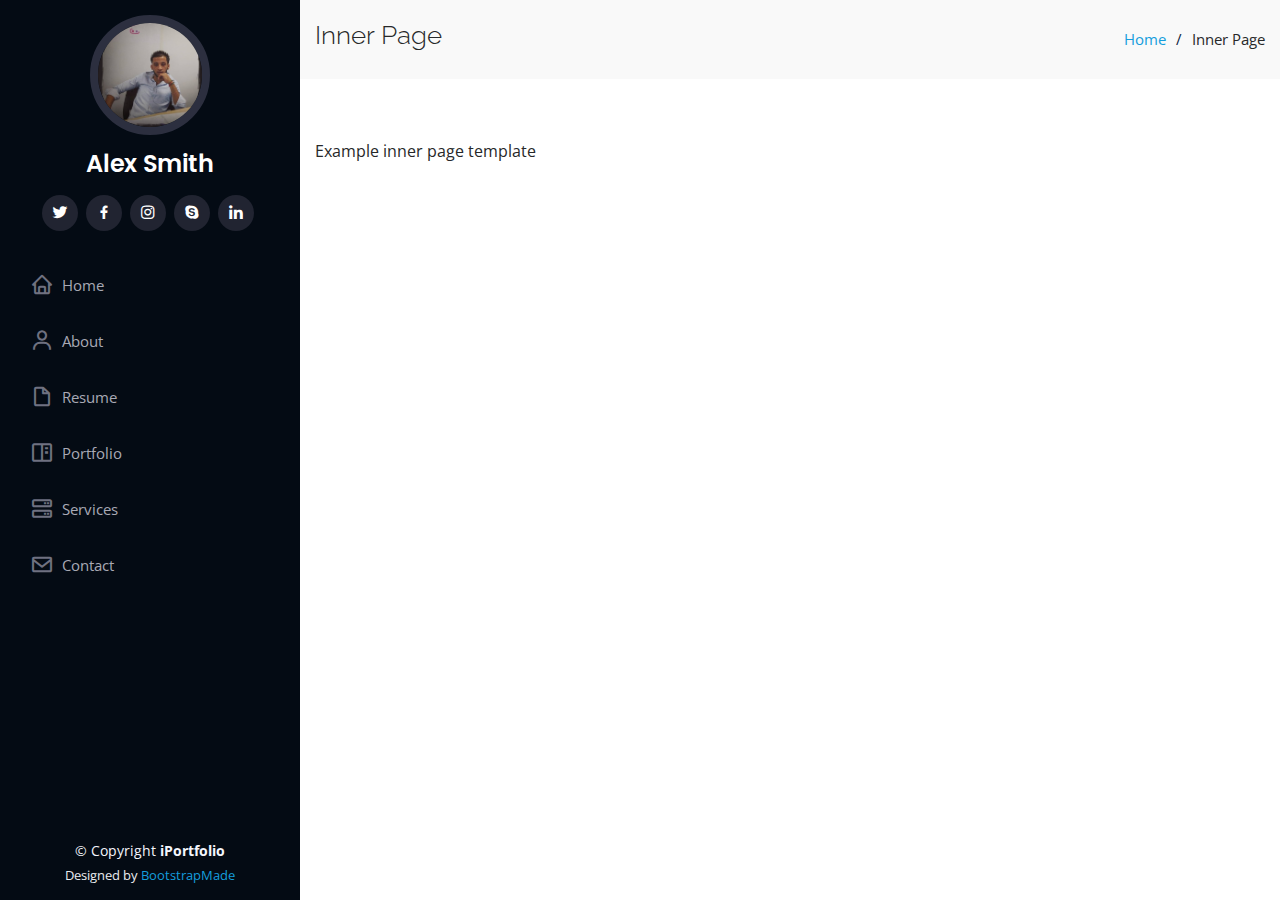
<file: inner-page.html>
<!DOCTYPE html>
<html lang="en">

<head>
  <meta charset="utf-8">
  <meta content="width=device-width, initial-scale=1.0" name="viewport">

  <title>Inner Page - iPortfolio Bootstrap Template</title>
  <meta content="" name="description">
  <meta content="" name="keywords">

  <!-- Favicons -->
  <link href="assets/img/favicon.png" rel="icon">
  <link href="assets/img/apple-touch-icon.png" rel="apple-touch-icon">

  <!-- Google Fonts -->
  <link href="https://fonts.googleapis.com/css?family=Open+Sans:300,300i,400,400i,600,600i,700,700i|Raleway:300,300i,400,400i,500,500i,600,600i,700,700i|Poppins:300,300i,400,400i,500,500i,600,600i,700,700i" rel="stylesheet">

  <!-- Vendor CSS Files -->
  <link href="assets/vendor/bootstrap/css/bootstrap.min.css" rel="stylesheet">
  <link href="assets/vendor/icofont/icofont.min.css" rel="stylesheet">
  <link href="assets/vendor/boxicons/css/boxicons.min.css" rel="stylesheet">
  <link href="assets/vendor/venobox/venobox.css" rel="stylesheet">
  <link href="assets/vendor/owl.carousel/assets/owl.carousel.min.css" rel="stylesheet">
  <link href="assets/vendor/aos/aos.css" rel="stylesheet">

  <!-- Template Main CSS File -->
  <link href="assets/css/style.css" rel="stylesheet">

  <!-- =======================================================
  * Template Name: iPortfolio - v1.5.1
  * Template URL: https://bootstrapmade.com/iportfolio-bootstrap-portfolio-websites-template/
  * Author: BootstrapMade.com
  * License: https://bootstrapmade.com/license/
  ======================================================== -->
</head>

<body>

  <!-- ======= Mobile nav toggle button ======= -->
  <button type="button" class="mobile-nav-toggle d-xl-none"><i class="icofont-navigation-menu"></i></button>

  <!-- ======= Header ======= -->
  <header id="header">
    <div class="d-flex flex-column">

      <div class="profile">
        <img src="assets/img/profile-img.jpg" alt="" class="img-fluid rounded-circle">
        <h1 class="text-light"><a href="index.html">Alex Smith</a></h1>
        <div class="social-links mt-3 text-center">
          <a href="#" class="twitter"><i class="bx bxl-twitter"></i></a>
          <a href="#" class="facebook"><i class="bx bxl-facebook"></i></a>
          <a href="#" class="instagram"><i class="bx bxl-instagram"></i></a>
          <a href="#" class="google-plus"><i class="bx bxl-skype"></i></a>
          <a href="#" class="linkedin"><i class="bx bxl-linkedin"></i></a>
        </div>
      </div>

      <nav class="nav-menu">
        <ul>
          <li><a href="index.html"><i class="bx bx-home"></i> <span>Home</span></a></li>
          <li><a href="#about"><i class="bx bx-user"></i> <span>About</span></a></li>
          <li><a href="#resume"><i class="bx bx-file-blank"></i> <span>Resume</span></a></li>
          <li><a href="#portfolio"><i class="bx bx-book-content"></i> Portfolio</a></li>
          <li><a href="#services"><i class="bx bx-server"></i> Services</a></li>
          <li><a href="#contact"><i class="bx bx-envelope"></i> Contact</a></li>

        </ul>
      </nav><!-- .nav-menu -->
      <button type="button" class="mobile-nav-toggle d-xl-none"><i class="icofont-navigation-menu"></i></button>

    </div>
  </header><!-- End Header -->

  <main id="main">

    <!-- ======= Breadcrumbs ======= -->
    <section class="breadcrumbs">
      <div class="container">

        <div class="d-flex justify-content-between align-items-center">
          <h2>Inner Page</h2>
          <ol>
            <li><a href="index.html">Home</a></li>
            <li>Inner Page</li>
          </ol>
        </div>

      </div>
    </section><!-- End Breadcrumbs -->

    <section class="inner-page">
      <div class="container">
        <p>
          Example inner page template
        </p>
      </div>
    </section>

  </main><!-- End #main -->

  <!-- ======= Footer ======= -->
  <footer id="footer">
    <div class="container">
      <div class="copyright">
        &copy; Copyright <strong><span>iPortfolio</span></strong>
      </div>
      <div class="credits">
        <!-- All the links in the footer should remain intact. -->
        <!-- You can delete the links only if you purchased the pro version. -->
        <!-- Licensing information: https://bootstrapmade.com/license/ -->
        <!-- Purchase the pro version with working PHP/AJAX contact form: https://bootstrapmade.com/iportfolio-bootstrap-portfolio-websites-template/ -->
        Designed by <a href="https://bootstrapmade.com/">BootstrapMade</a>
      </div>
    </div>
  </footer><!-- End  Footer -->

  <a href="#" class="back-to-top"><i class="icofont-simple-up"></i></a>

  <!-- Vendor JS Files -->
  <script src="assets/vendor/jquery/jquery.min.js"></script>
  <script src="assets/vendor/bootstrap/js/bootstrap.bundle.min.js"></script>
  <script src="assets/vendor/jquery.easing/jquery.easing.min.js"></script>
  <script src="assets/vendor/php-email-form/validate.js"></script>
  <script src="assets/vendor/waypoints/jquery.waypoints.min.js"></script>
  <script src="assets/vendor/counterup/counterup.min.js"></script>
  <script src="assets/vendor/isotope-layout/isotope.pkgd.min.js"></script>
  <script src="assets/vendor/venobox/venobox.min.js"></script>
  <script src="assets/vendor/owl.carousel/owl.carousel.min.js"></script>
  <script src="assets/vendor/typed.js/typed.min.js"></script>
  <script src="assets/vendor/aos/aos.js"></script>

  <!-- Template Main JS File -->
  <script src="assets/js/main.js"></script>

</body>

</html>
</file>
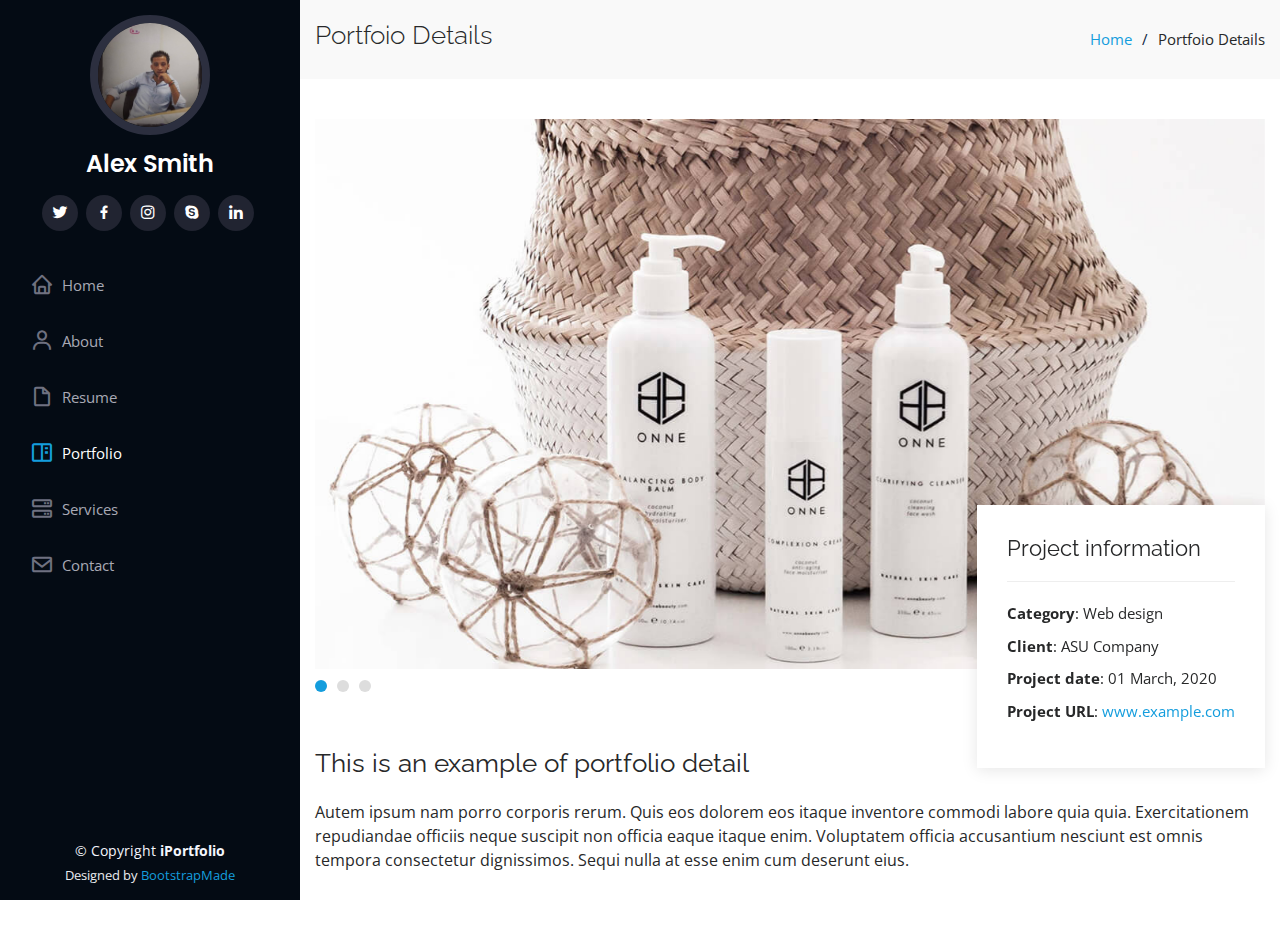
<file: portfolio-details.html>
<!DOCTYPE html>
<html lang="en">

<head>
  <meta charset="utf-8">
  <meta content="width=device-width, initial-scale=1.0" name="viewport">

  <title>Portfolio Details - iPortfolio Bootstrap Template</title>
  <meta content="" name="description">
  <meta content="" name="keywords">

  <!-- Favicons -->
  <link href="assets/img/favicon.png" rel="icon">
  <link href="assets/img/apple-touch-icon.png" rel="apple-touch-icon">

  <!-- Google Fonts -->
  <link href="https://fonts.googleapis.com/css?family=Open+Sans:300,300i,400,400i,600,600i,700,700i|Raleway:300,300i,400,400i,500,500i,600,600i,700,700i|Poppins:300,300i,400,400i,500,500i,600,600i,700,700i" rel="stylesheet">

  <!-- Vendor CSS Files -->
  <link href="assets/vendor/bootstrap/css/bootstrap.min.css" rel="stylesheet">
  <link href="assets/vendor/icofont/icofont.min.css" rel="stylesheet">
  <link href="assets/vendor/boxicons/css/boxicons.min.css" rel="stylesheet">
  <link href="assets/vendor/venobox/venobox.css" rel="stylesheet">
  <link href="assets/vendor/owl.carousel/assets/owl.carousel.min.css" rel="stylesheet">
  <link href="assets/vendor/aos/aos.css" rel="stylesheet">

  <!-- Template Main CSS File -->
  <link href="assets/css/style.css" rel="stylesheet">

  <!-- =======================================================
  * Template Name: iPortfolio - v1.5.1
  * Template URL: https://bootstrapmade.com/iportfolio-bootstrap-portfolio-websites-template/
  * Author: BootstrapMade.com
  * License: https://bootstrapmade.com/license/
  ======================================================== -->
</head>

<body>

  <!-- ======= Mobile nav toggle button ======= -->
  <button type="button" class="mobile-nav-toggle d-xl-none"><i class="icofont-navigation-menu"></i></button>

  <!-- ======= Header ======= -->
  <header id="header">
    <div class="d-flex flex-column">

      <div class="profile">
        <img src="assets/img/profile-img.jpg" alt="" class="img-fluid rounded-circle">
        <h1 class="text-light"><a href="index.html">Alex Smith</a></h1>
        <div class="social-links mt-3 text-center">
          <a href="#" class="twitter"><i class="bx bxl-twitter"></i></a>
          <a href="#" class="facebook"><i class="bx bxl-facebook"></i></a>
          <a href="#" class="instagram"><i class="bx bxl-instagram"></i></a>
          <a href="#" class="google-plus"><i class="bx bxl-skype"></i></a>
          <a href="#" class="linkedin"><i class="bx bxl-linkedin"></i></a>
        </div>
      </div>

      <nav class="nav-menu">
        <ul>
          <li><a href="index.html"><i class="bx bx-home"></i> <span>Home</span></a></li>
          <li><a href="#about"><i class="bx bx-user"></i> <span>About</span></a></li>
          <li><a href="#resume"><i class="bx bx-file-blank"></i> <span>Resume</span></a></li>
          <li class="active"><a href="#portfolio"><i class="bx bx-book-content"></i> Portfolio</a></li>
          <li><a href="#services"><i class="bx bx-server"></i> Services</a></li>
          <li><a href="#contact"><i class="bx bx-envelope"></i> Contact</a></li>

        </ul>
      </nav><!-- .nav-menu -->
      <button type="button" class="mobile-nav-toggle d-xl-none"><i class="icofont-navigation-menu"></i></button>

    </div>
  </header><!-- End Header -->

  <main id="main">

    <!-- ======= Breadcrumbs ======= -->
    <section id="breadcrumbs" class="breadcrumbs">
      <div class="container">

        <div class="d-flex justify-content-between align-items-center">
          <h2>Portfoio Details</h2>
          <ol>
            <li><a href="index.html">Home</a></li>
            <li>Portfoio Details</li>
          </ol>
        </div>

      </div>
    </section><!-- End Breadcrumbs -->

    <!-- ======= Portfolio Details Section ======= -->
    <section id="portfolio-details" class="portfolio-details">
      <div class="container">

        <div class="portfolio-details-container">

          <div class="owl-carousel portfolio-details-carousel">
            <img src="assets/img/portfolio-details-1.jpg" class="img-fluid" alt="">
            <img src="assets/img/portfolio-details-2.jpg" class="img-fluid" alt="">
            <img src="assets/img/portfolio-details-3.jpg" class="img-fluid" alt="">
          </div>

          <div class="portfolio-info">
            <h3>Project information</h3>
            <ul>
              <li><strong>Category</strong>: Web design</li>
              <li><strong>Client</strong>: ASU Company</li>
              <li><strong>Project date</strong>: 01 March, 2020</li>
              <li><strong>Project URL</strong>: <a href="#">www.example.com</a></li>
            </ul>
          </div>

        </div>

        <div class="portfolio-description">
          <h2>This is an example of portfolio detail</h2>
          <p>
            Autem ipsum nam porro corporis rerum. Quis eos dolorem eos itaque inventore commodi labore quia quia. Exercitationem repudiandae officiis neque suscipit non officia eaque itaque enim. Voluptatem officia accusantium nesciunt est omnis tempora consectetur dignissimos. Sequi nulla at esse enim cum deserunt eius.
          </p>
        </div>

      </div>
    </section><!-- End Portfolio Details Section -->

  </main><!-- End #main -->

  <!-- ======= Footer ======= -->
  <footer id="footer">
    <div class="container">
      <div class="copyright">
        &copy; Copyright <strong><span>iPortfolio</span></strong>
      </div>
      <div class="credits">
        <!-- All the links in the footer should remain intact. -->
        <!-- You can delete the links only if you purchased the pro version. -->
        <!-- Licensing information: https://bootstrapmade.com/license/ -->
        <!-- Purchase the pro version with working PHP/AJAX contact form: https://bootstrapmade.com/iportfolio-bootstrap-portfolio-websites-template/ -->
        Designed by <a href="https://bootstrapmade.com/">BootstrapMade</a>
      </div>
    </div>
  </footer><!-- End  Footer -->

  <a href="#" class="back-to-top"><i class="icofont-simple-up"></i></a>

  <!-- Vendor JS Files -->
  <script src="assets/vendor/jquery/jquery.min.js"></script>
  <script src="assets/vendor/bootstrap/js/bootstrap.bundle.min.js"></script>
  <script src="assets/vendor/jquery.easing/jquery.easing.min.js"></script>
  <script src="assets/vendor/php-email-form/validate.js"></script>
  <script src="assets/vendor/waypoints/jquery.waypoints.min.js"></script>
  <script src="assets/vendor/counterup/counterup.min.js"></script>
  <script src="assets/vendor/isotope-layout/isotope.pkgd.min.js"></script>
  <script src="assets/vendor/venobox/venobox.min.js"></script>
  <script src="assets/vendor/owl.carousel/owl.carousel.min.js"></script>
  <script src="assets/vendor/typed.js/typed.min.js"></script>
  <script src="assets/vendor/aos/aos.js"></script>

  <!-- Template Main JS File -->
  <script src="assets/js/main.js"></script>

</body>

</html>
</file>
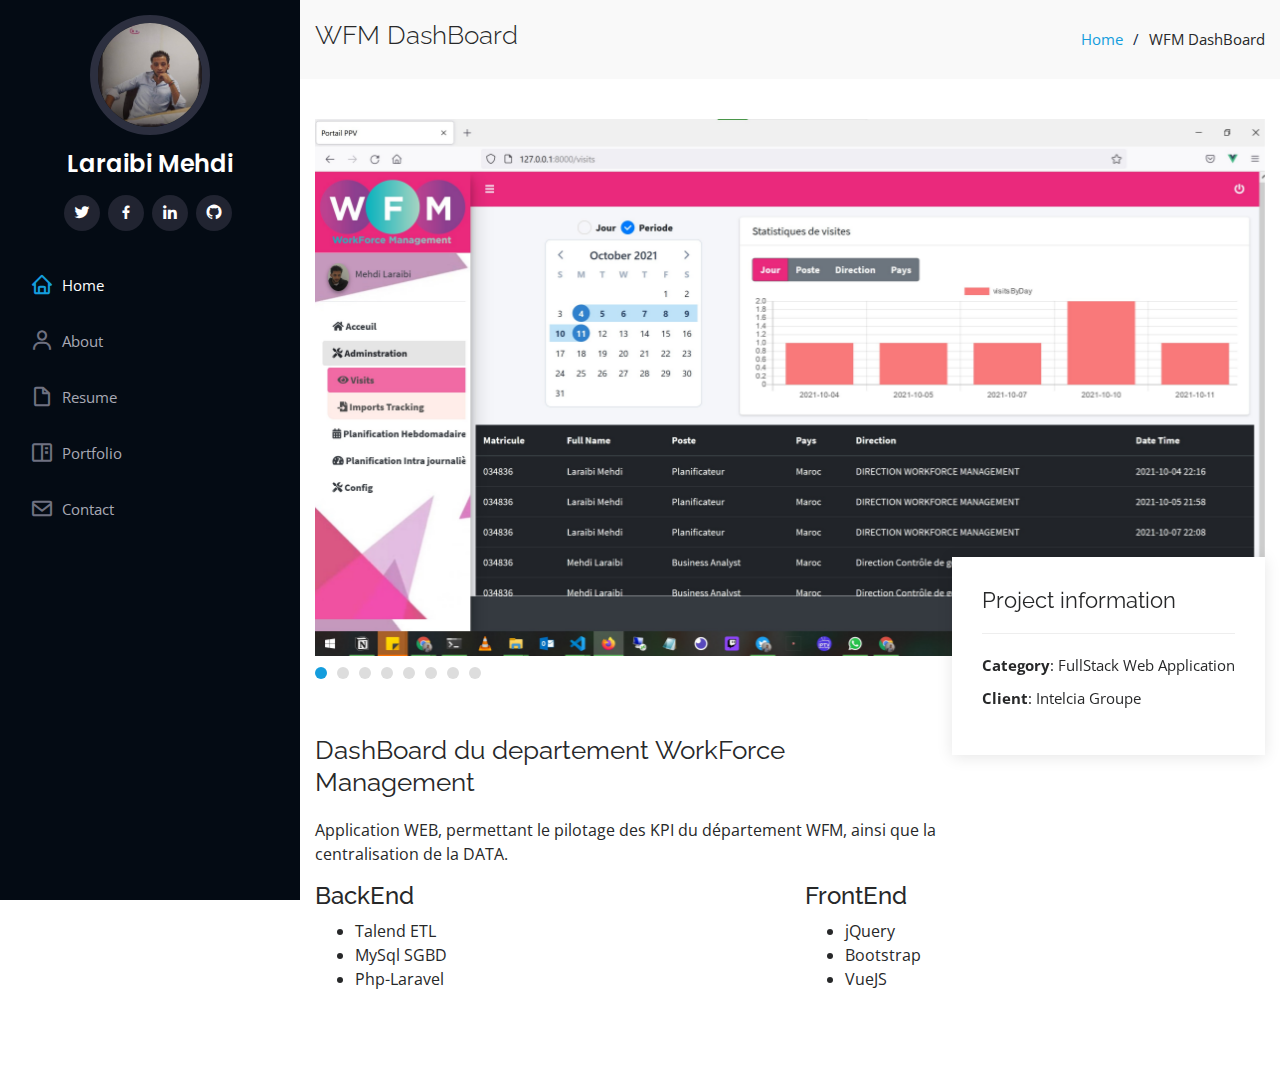
<file: portfolio-details_1.html>
<!DOCTYPE html>
<html lang="en">

<head>
  <meta charset="utf-8">
  <meta content="width=device-width, initial-scale=1.0" name="viewport">

  <title>WFM DashBoard</title>
  <meta content="" name="description">
  <meta content="" name="keywords">

  <!-- Favicons -->
  <link href="assets/img/favicon.png" rel="icon">
  <link href="assets/img/apple-touch-icon.png" rel="apple-touch-icon">

  <!-- Google Fonts -->
  <link
    href="https://fonts.googleapis.com/css?family=Open+Sans:300,300i,400,400i,600,600i,700,700i|Raleway:300,300i,400,400i,500,500i,600,600i,700,700i|Poppins:300,300i,400,400i,500,500i,600,600i,700,700i"
    rel="stylesheet">

  <!-- Vendor CSS Files -->
  <link href="assets/vendor/bootstrap/css/bootstrap.min.css" rel="stylesheet">
  <link href="assets/vendor/icofont/icofont.min.css" rel="stylesheet">
  <link href="assets/vendor/boxicons/css/boxicons.min.css" rel="stylesheet">
  <link href="assets/vendor/venobox/venobox.css" rel="stylesheet">
  <link href="assets/vendor/owl.carousel/assets/owl.carousel.min.css" rel="stylesheet">
  <link href="assets/vendor/aos/aos.css" rel="stylesheet">

  <!-- Template Main CSS File -->
  <link href="assets/css/style.css" rel="stylesheet">

  <!-- =======================================================
  * Template Name: iPortfolio - v1.5.1
  * Template URL: https://bootstrapmade.com/iportfolio-bootstrap-portfolio-websites-template/
  * Author: BootstrapMade.com
  * License: https://bootstrapmade.com/license/
  ======================================================== -->
</head>

<body>

  <!-- ======= Mobile nav toggle button ======= -->
  <button type="button" class="mobile-nav-toggle d-xl-none"><i class="icofont-navigation-menu"></i></button>

  <!-- ======= Header ======= -->
  <header id="header">
    <div class="d-flex flex-column">

      <div class="profile">
        <img src="assets/img/profile-img.jpg" alt="" class="img-fluid rounded-circle">
        <h1 class="text-light"><a href="index.html">Laraibi Mehdi</a></h1>
        <div class="social-links mt-3 text-center">
          <a target="_blank" href="https://twitter.com/LaraibiM" class="twitter"><i class="bx bxl-twitter"></i></a>
          <a target="_blank" href="https://www.facebook.com/mehdi.laraibi.94/" class="facebook"><i
              class="bx bxl-facebook"></i></a>
          <a target="_blank" href="https://www.linkedin.com/in/mehdi-laraibi-33703ab6/" class="linkedin"><i
              class="bx bxl-linkedin"></i></a>
          <a href="https://github.com/Laraibi" class="gitHub" target="_blank"><i class="bx bxl-github"></i></a>
        </div>
      </div>

      <nav class="nav-menu">
        <ul>
          <li class="active"><a href="index.html"><i class="bx bx-home"></i> <span>Home</span></a></li>
          <li><a href="index.html#about"><i class="bx bx-user"></i> <span>About</span></a></li>
          <li><a href="index.html#resume"><i class="bx bx-file-blank"></i> <span>Resume</span></a></li>
          <li><a href="index.html#portfolio"><i class="bx bx-book-content"></i> Portfolio</a></li>
          <li><a href="index.html#contact"><i class="bx bx-envelope"></i> Contact</a></li>

        </ul>
      </nav><!-- .nav-menu -->
      <button type="button" class="mobile-nav-toggle d-xl-none"><i class="icofont-navigation-menu"></i></button>

    </div>
  </header><!-- End Header -->

  <main id="main">

    <!-- ======= Breadcrumbs ======= -->
    <section id="breadcrumbs" class="breadcrumbs">
      <div class="container">

        <div class="d-flex justify-content-between align-items-center">
          <h2>WFM DashBoard</h2>
          <ol>
            <li><a href="index.html">Home</a></li>
            <li>WFM DashBoard</li>
          </ol>
        </div>

      </div>
    </section><!-- End Breadcrumbs -->

    <!-- ======= Portfolio Details Section ======= -->
    <section id="portfolio-details" class="portfolio-details">
      <div class="container">

        <div class="portfolio-details-container">

          <div class="owl-carousel portfolio-details-carousel">
            <img src="assets/img/portfolio/WFM DashBoard Images/1.jpg" class="img-fluid" alt="">
            <img src="assets/img/portfolio/WFM DashBoard Images/2.jpg" class="img-fluid" alt="">
            <img src="assets/img/portfolio/WFM DashBoard Images/3.jpg" class="img-fluid" alt="">
            <img src="assets/img/portfolio/WFM DashBoard Images/4.jpg" class="img-fluid" alt="">
            <img src="assets/img/portfolio/WFM DashBoard Images/5.jpg" class="img-fluid" alt="">
            <img src="assets/img/portfolio/WFM DashBoard Images/6.jpg" class="img-fluid" alt="">
            <img src="assets/img/portfolio/WFM DashBoard Images/7.jpg" class="img-fluid" alt="">
            <img src="assets/img/portfolio/WFM DashBoard Images/8.jpg" class="img-fluid" alt="">
          </div>

          <div class="portfolio-info">
            <h3>Project information</h3>
            <ul>
              <li><strong>Category</strong>: FullStack Web Application</li>
              <li><strong>Client</strong>: Intelcia Groupe</li>
            </ul>
          </div>

        </div>

        <div class="portfolio-description ">
          <h2>DashBoard du departement WorkForce Management</h2>
          <p class="col-8">
            <!-- Description du Projet WFM DashBoard -->
            Application WEB, permettant le pilotage des KPI du département WFM, ainsi que la centralisation de la DATA.
            <!-- Technologies Utilisées -->
          <div class="row">
            <div class="col-6">
              <h4>BackEnd</h4>
              <ul>
                <li> Talend ETL</li>
                <li> MySql SGBD</li>
                <li> Php-Laravel</li>
              </ul>
            </div>
            <div class="col-6">
              <h4>FrontEnd</h4>
              <ul>
                <li> jQuery</li>
                <li> Bootstrap </li>
                <li> VueJS</li>
              </ul>

            </div>
          </div>
          </p>
        </div>

      </div>
    </section><!-- End Portfolio Details Section -->

  </main><!-- End #main -->



  <a href="#" class="back-to-top"><i class="icofont-simple-up"></i></a>

  <!-- Vendor JS Files -->
  <script src="assets/vendor/jquery/jquery.min.js"></script>
  <script src="assets/vendor/bootstrap/js/bootstrap.bundle.min.js"></script>
  <script src="assets/vendor/jquery.easing/jquery.easing.min.js"></script>
  <script src="assets/vendor/php-email-form/validate.js"></script>
  <script src="assets/vendor/waypoints/jquery.waypoints.min.js"></script>
  <script src="assets/vendor/counterup/counterup.min.js"></script>
  <script src="assets/vendor/isotope-layout/isotope.pkgd.min.js"></script>
  <script src="assets/vendor/venobox/venobox.min.js"></script>
  <script src="assets/vendor/owl.carousel/owl.carousel.min.js"></script>
  <script src="assets/vendor/typed.js/typed.min.js"></script>
  <script src="assets/vendor/aos/aos.js"></script>

  <!-- Template Main JS File -->
  <script src="assets/js/main.js"></script>

</body>

</html>
</file>
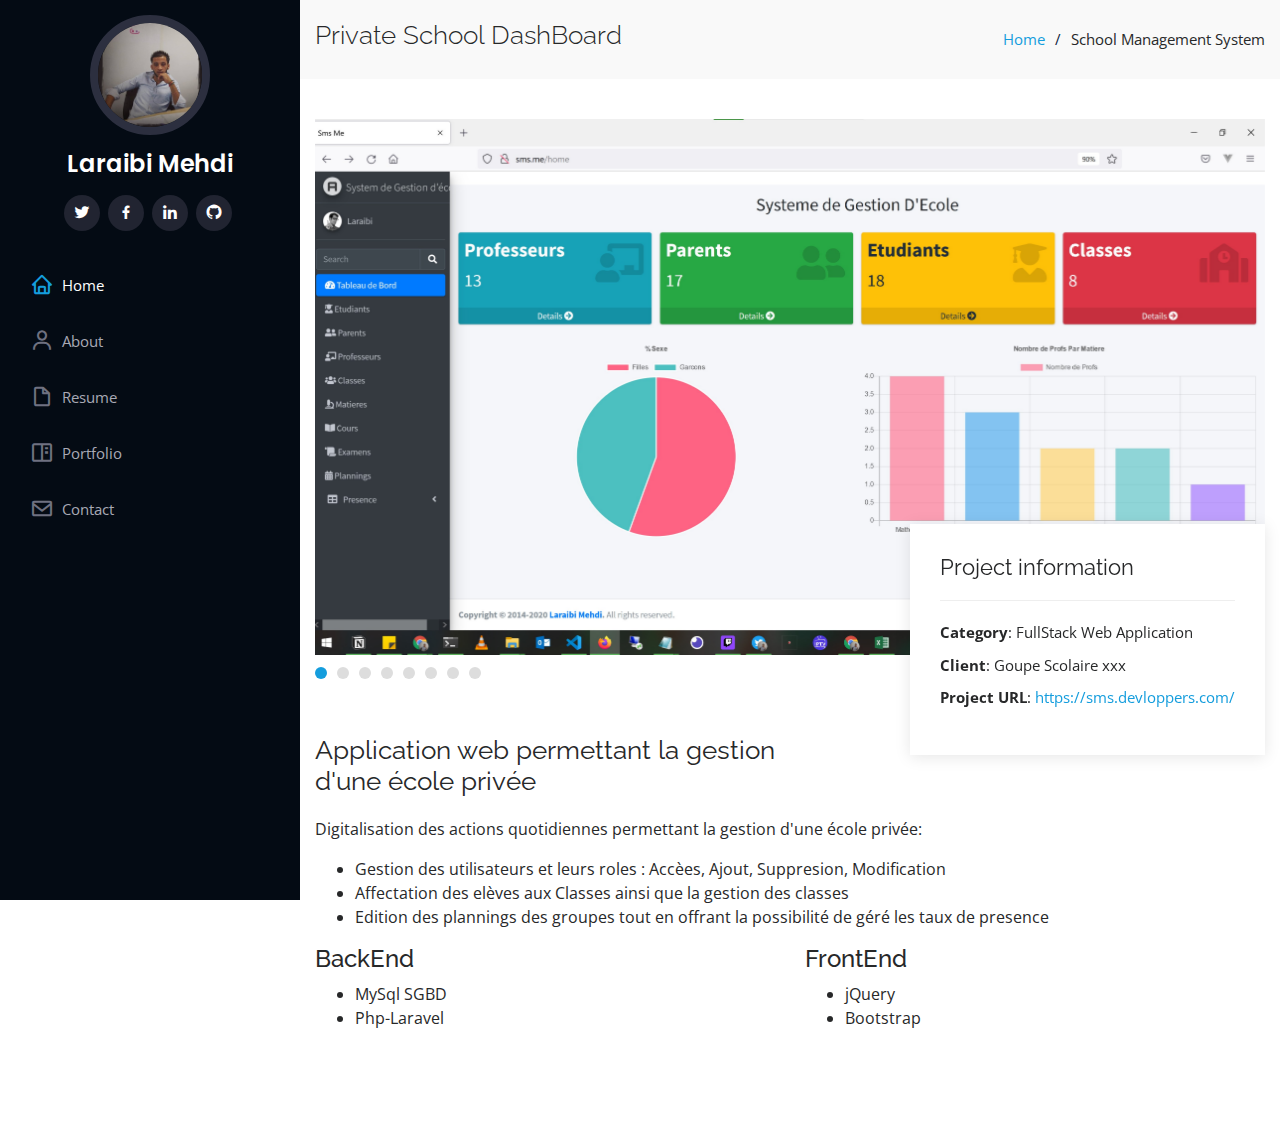
<file: portfolio-details_2.html>
<!DOCTYPE html>
<html lang="en">

<head>
  <meta charset="utf-8">
  <meta content="width=device-width, initial-scale=1.0" name="viewport">

  <title>Sms Web APP</title>
  <meta content="" name="description">
  <meta content="" name="keywords">

  <!-- Favicons -->
  <link href="assets/img/favicon.png" rel="icon">
  <link href="assets/img/apple-touch-icon.png" rel="apple-touch-icon">

  <!-- Google Fonts -->
  <link
    href="https://fonts.googleapis.com/css?family=Open+Sans:300,300i,400,400i,600,600i,700,700i|Raleway:300,300i,400,400i,500,500i,600,600i,700,700i|Poppins:300,300i,400,400i,500,500i,600,600i,700,700i"
    rel="stylesheet">

  <!-- Vendor CSS Files -->
  <link href="assets/vendor/bootstrap/css/bootstrap.min.css" rel="stylesheet">
  <link href="assets/vendor/icofont/icofont.min.css" rel="stylesheet">
  <link href="assets/vendor/boxicons/css/boxicons.min.css" rel="stylesheet">
  <link href="assets/vendor/venobox/venobox.css" rel="stylesheet">
  <link href="assets/vendor/owl.carousel/assets/owl.carousel.min.css" rel="stylesheet">
  <link href="assets/vendor/aos/aos.css" rel="stylesheet">

  <!-- Template Main CSS File -->
  <link href="assets/css/style.css" rel="stylesheet">

  <!-- =======================================================
  * Template Name: iPortfolio - v1.5.1
  * Template URL: https://bootstrapmade.com/iportfolio-bootstrap-portfolio-websites-template/
  * Author: BootstrapMade.com
  * License: https://bootstrapmade.com/license/
  ======================================================== -->
</head>

<body>

  <!-- ======= Mobile nav toggle button ======= -->
  <button type="button" class="mobile-nav-toggle d-xl-none"><i class="icofont-navigation-menu"></i></button>

  <!-- ======= Header ======= -->
  <header id="header">
    <div class="d-flex flex-column">

      <div class="profile">
        <img src="assets/img/profile-img.jpg" alt="" class="img-fluid rounded-circle">
        <h1 class="text-light"><a href="index.html">Laraibi Mehdi</a></h1>
        <div class="social-links mt-3 text-center">
          <a target="_blank" href="https://twitter.com/LaraibiM" class="twitter"><i class="bx bxl-twitter"></i></a>
          <a target="_blank" href="https://www.facebook.com/mehdi.laraibi.94/" class="facebook"><i
              class="bx bxl-facebook"></i></a>
          <a target="_blank" href="https://www.linkedin.com/in/mehdi-laraibi-33703ab6/" class="linkedin"><i
              class="bx bxl-linkedin"></i></a>
          <a href="https://github.com/Laraibi" class="gitHub" target="_blank"><i class="bx bxl-github"></i></a>
        </div>
      </div>

      <nav class="nav-menu">
        <ul>
          <li class="active"><a href="index.html"><i class="bx bx-home"></i> <span>Home</span></a></li>
          <li><a href="index.html#about"><i class="bx bx-user"></i> <span>About</span></a></li>
          <li><a href="index.html#resume"><i class="bx bx-file-blank"></i> <span>Resume</span></a></li>
          <li><a href="index.html#portfolio"><i class="bx bx-book-content"></i> Portfolio</a></li>
          <li><a href="index.html#contact"><i class="bx bx-envelope"></i> Contact</a></li>

        </ul>
      </nav><!-- .nav-menu -->
      <button type="button" class="mobile-nav-toggle d-xl-none"><i class="icofont-navigation-menu"></i></button>

    </div>
  </header><!-- End Header -->

  <main id="main">

    <!-- ======= Breadcrumbs ======= -->
    <section id="breadcrumbs" class="breadcrumbs">
      <div class="container">

        <div class="d-flex justify-content-between align-items-center">
          <h2>Private School DashBoard</h2>
          <ol>
            <li><a href="index.html">Home</a></li>
            <li>School Management System</li>
          </ol>
        </div>

      </div>
    </section><!-- End Breadcrumbs -->

    <!-- ======= Portfolio Details Section ======= -->
    <section id="portfolio-details" class="portfolio-details">
      <div class="container">

        <div class="portfolio-details-container">

          <div class="owl-carousel portfolio-details-carousel">
            <img src="assets/img/portfolio/SMS/1.jpg" class="img-fluid" alt="">
            <img src="assets/img/portfolio/SMS/2.jpg" class="img-fluid" alt="">
            <img src="assets/img/portfolio/SMS/3.jpg" class="img-fluid" alt="">
            <img src="assets/img/portfolio/SMS/4.jpg" class="img-fluid" alt="">
            <img src="assets/img/portfolio/SMS/5.jpg" class="img-fluid" alt="">
            <img src="assets/img/portfolio/SMS/6.jpg" class="img-fluid" alt="">
            <img src="assets/img/portfolio/SMS/7.jpg" class="img-fluid" alt="">
            <img src="assets/img/portfolio/SMS/8.jpg" class="img-fluid" alt="">
          </div>

          <div class="portfolio-info">
            <h3>Project information</h3>
            <ul>
              <li><strong>Category</strong>: FullStack Web Application</li>
              <li><strong>Client</strong>: Goupe Scolaire xxx</li>
              <li><strong>Project URL</strong>: <a target="blank" href="https://sms.devloppers.com/">https://sms.devloppers.com/</a></li>
            </ul>
            </ul>
          </div>

        </div>

        <div class="portfolio-description ">
          <h2>Application web permettant la gestion d'une école privée</h2>
          <p class="col-8">
            <!-- Description du Projet WFM DashBoard -->
           Digitalisation des actions quotidiennes permettant la gestion d'une école privée:
          <ul>
            <li>Gestion des utilisateurs et leurs roles : Accèes, Ajout, Suppresion, Modification</li>
            <li>Affectation des elèves aux Classes ainsi que la gestion des classes</li>
            <li>Edition des plannings des groupes tout en offrant la possibilité de géré les taux de presence</li>
          </ul>
            <!-- Technologies Utilisées -->
          <div class="row">
            <div class="col-6">
              <h4>BackEnd</h4>
              <ul>
                <li> MySql SGBD</li>
                <li> Php-Laravel</li>
              </ul>
            </div>
            <div class="col-6">
              <h4>FrontEnd</h4>
              <ul>
                <li> jQuery</li>
                <li> Bootstrap </li>
              </ul>
            </div>
          </div>
          </p>
        </div>

      </div>
    </section><!-- End Portfolio Details Section -->

  </main><!-- End #main -->



  <a href="#" class="back-to-top"><i class="icofont-simple-up"></i></a>

  <!-- Vendor JS Files -->
  <script src="assets/vendor/jquery/jquery.min.js"></script>
  <script src="assets/vendor/bootstrap/js/bootstrap.bundle.min.js"></script>
  <script src="assets/vendor/jquery.easing/jquery.easing.min.js"></script>
  <script src="assets/vendor/php-email-form/validate.js"></script>
  <script src="assets/vendor/waypoints/jquery.waypoints.min.js"></script>
  <script src="assets/vendor/counterup/counterup.min.js"></script>
  <script src="assets/vendor/isotope-layout/isotope.pkgd.min.js"></script>
  <script src="assets/vendor/venobox/venobox.min.js"></script>
  <script src="assets/vendor/owl.carousel/owl.carousel.min.js"></script>
  <script src="assets/vendor/typed.js/typed.min.js"></script>
  <script src="assets/vendor/aos/aos.js"></script>

  <!-- Template Main JS File -->
  <script src="assets/js/main.js"></script>

</body>

</html>
</file>
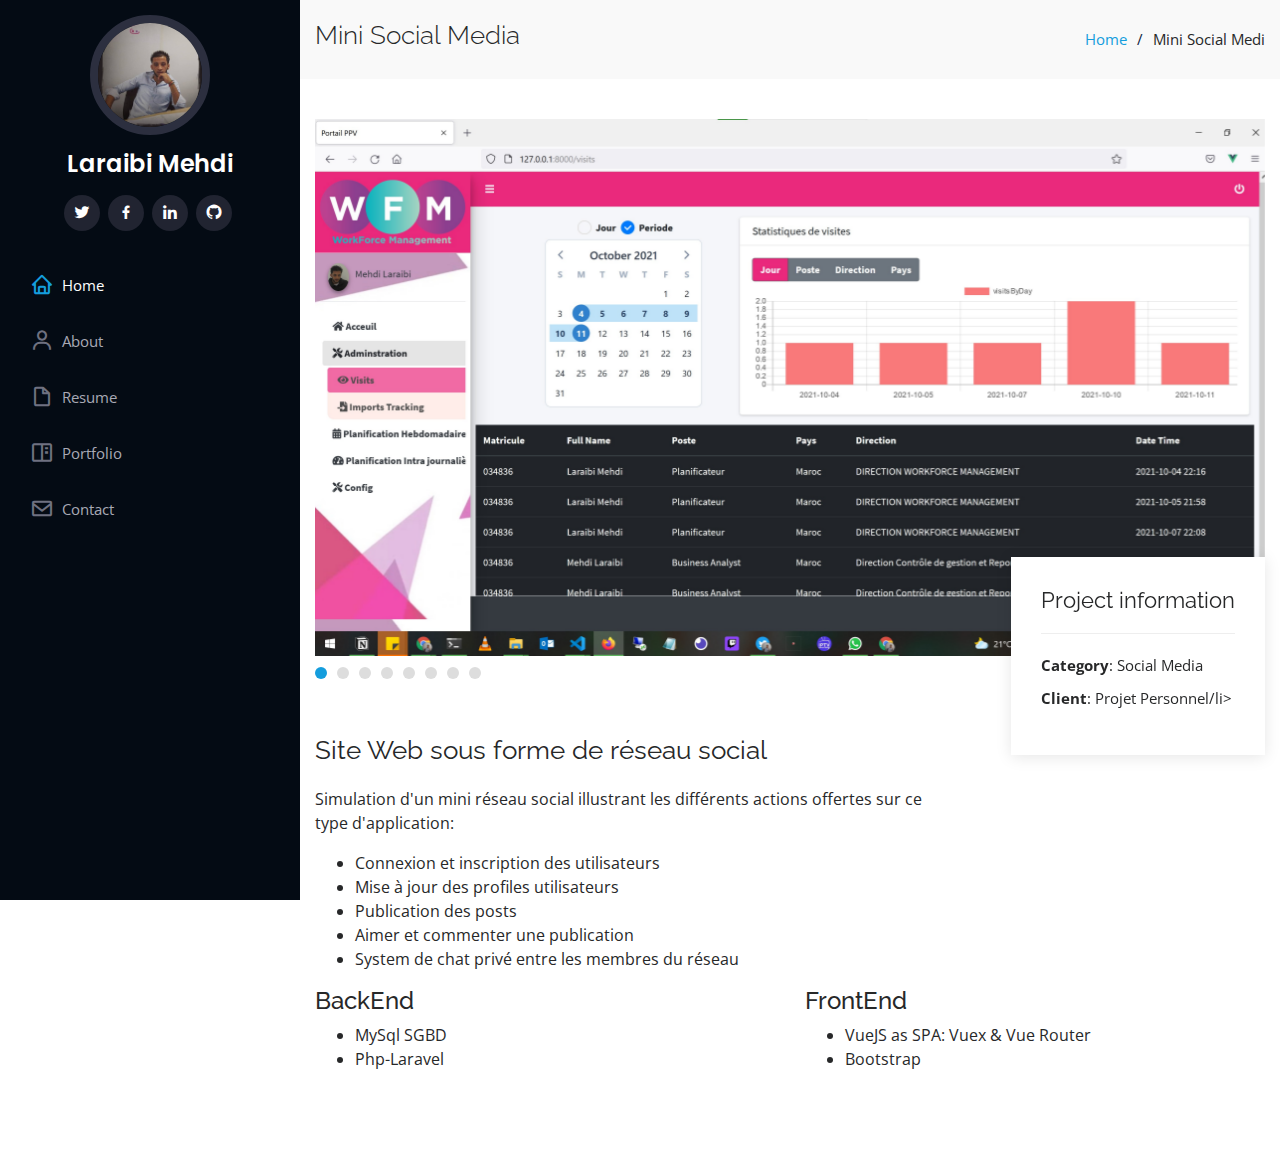
<file: portfolio-details_3.html>
<!DOCTYPE html>
<html lang="en">

<head>
  <meta charset="utf-8">
  <meta content="width=device-width, initial-scale=1.0" name="viewport">

  <title>S.Media</title>
  <meta content="" name="description">
  <meta content="" name="keywords">

  <!-- Favicons -->
  <link href="assets/img/favicon.png" rel="icon">
  <link href="assets/img/apple-touch-icon.png" rel="apple-touch-icon">

  <!-- Google Fonts -->
  <link
    href="https://fonts.googleapis.com/css?family=Open+Sans:300,300i,400,400i,600,600i,700,700i|Raleway:300,300i,400,400i,500,500i,600,600i,700,700i|Poppins:300,300i,400,400i,500,500i,600,600i,700,700i"
    rel="stylesheet">

  <!-- Vendor CSS Files -->
  <link href="assets/vendor/bootstrap/css/bootstrap.min.css" rel="stylesheet">
  <link href="assets/vendor/icofont/icofont.min.css" rel="stylesheet">
  <link href="assets/vendor/boxicons/css/boxicons.min.css" rel="stylesheet">
  <link href="assets/vendor/venobox/venobox.css" rel="stylesheet">
  <link href="assets/vendor/owl.carousel/assets/owl.carousel.min.css" rel="stylesheet">
  <link href="assets/vendor/aos/aos.css" rel="stylesheet">

  <!-- Template Main CSS File -->
  <link href="assets/css/style.css" rel="stylesheet">

  <!-- =======================================================
  * Template Name: iPortfolio - v1.5.1
  * Template URL: https://bootstrapmade.com/iportfolio-bootstrap-portfolio-websites-template/
  * Author: BootstrapMade.com
  * License: https://bootstrapmade.com/license/
  ======================================================== -->
</head>

<body>

  <!-- ======= Mobile nav toggle button ======= -->
  <button type="button" class="mobile-nav-toggle d-xl-none"><i class="icofont-navigation-menu"></i></button>

  <!-- ======= Header ======= -->
  <header id="header">
    <div class="d-flex flex-column">

      <div class="profile">
        <img src="assets/img/profile-img.jpg" alt="" class="img-fluid rounded-circle">
        <h1 class="text-light"><a href="index.html">Laraibi Mehdi</a></h1>
        <div class="social-links mt-3 text-center">
          <a target="_blank" href="https://twitter.com/LaraibiM" class="twitter"><i class="bx bxl-twitter"></i></a>
          <a target="_blank" href="https://www.facebook.com/mehdi.laraibi.94/" class="facebook"><i
              class="bx bxl-facebook"></i></a>
          <a target="_blank" href="https://www.linkedin.com/in/mehdi-laraibi-33703ab6/" class="linkedin"><i
              class="bx bxl-linkedin"></i></a>
          <a href="https://github.com/Laraibi" class="gitHub" target="_blank"><i class="bx bxl-github"></i></a>
        </div>
      </div>

      <nav class="nav-menu">
        <ul>
          <li class="active"><a href="index.html"><i class="bx bx-home"></i> <span>Home</span></a></li>
          <li><a href="index.html#about"><i class="bx bx-user"></i> <span>About</span></a></li>
          <li><a href="index.html#resume"><i class="bx bx-file-blank"></i> <span>Resume</span></a></li>
          <li><a href="index.html#portfolio"><i class="bx bx-book-content"></i> Portfolio</a></li>
          <li><a href="index.html#contact"><i class="bx bx-envelope"></i> Contact</a></li>

        </ul>
      </nav><!-- .nav-menu -->
      <button type="button" class="mobile-nav-toggle d-xl-none"><i class="icofont-navigation-menu"></i></button>

    </div>
  </header><!-- End Header -->

  <main id="main">

    <!-- ======= Breadcrumbs ======= -->
    <section id="breadcrumbs" class="breadcrumbs">
      <div class="container">

        <div class="d-flex justify-content-between align-items-center">
          <h2>Mini Social Media</h2>
          <ol>
            <li><a href="index.html">Home</a></li>
            <li>Mini Social Medi</li>
          </ol>
        </div>

      </div>
    </section><!-- End Breadcrumbs -->

    <!-- ======= Portfolio Details Section ======= -->
    <section id="portfolio-details" class="portfolio-details">
      <div class="container">

        <div class="portfolio-details-container">

          <div class="owl-carousel portfolio-details-carousel">
            <img src="assets/img/portfolio/WFM DashBoard Images/1.jpg" class="img-fluid" alt="">
            <img src="assets/img/portfolio/WFM DashBoard Images/2.jpg" class="img-fluid" alt="">
            <img src="assets/img/portfolio/WFM DashBoard Images/3.jpg" class="img-fluid" alt="">
            <img src="assets/img/portfolio/WFM DashBoard Images/4.jpg" class="img-fluid" alt="">
            <img src="assets/img/portfolio/WFM DashBoard Images/5.jpg" class="img-fluid" alt="">
            <img src="assets/img/portfolio/WFM DashBoard Images/6.jpg" class="img-fluid" alt="">
            <img src="assets/img/portfolio/WFM DashBoard Images/7.jpg" class="img-fluid" alt="">
            <img src="assets/img/portfolio/WFM DashBoard Images/8.jpg" class="img-fluid" alt="">
          </div>

          <div class="portfolio-info">
            <h3>Project information</h3>
            <ul>
              <li><strong>Category</strong>: Social Media</li>
              <li><strong>Client</strong>: Projet Personnel/li>
            </ul>
          </div>

        </div>

        <div class="portfolio-description ">
          <h2>Site Web sous forme de réseau social</h2>
          <p class="col-8">
            <!-- Description du Projet WFM DashBoard -->
           Simulation d'un mini réseau social illustrant les différents actions offertes sur ce type d'application:
          <ul>
            <li>Connexion et inscription des utilisateurs</li>
            <li>Mise à jour des profiles utilisateurs</li>
            <li>Publication des posts</li>
            <li>Aimer et commenter une publication</li>
            <li>System de chat privé entre les membres du réseau</li>
          </ul>
            <!-- Technologies Utilisées -->
          <div class="row">
            <div class="col-6">
              <h4>BackEnd</h4>
              <ul>
                <li> MySql SGBD</li>
                <li> Php-Laravel</li>
              </ul>
            </div>
            <div class="col-6">
              <h4>FrontEnd</h4>
              <ul>
                <li> VueJS as SPA: Vuex & Vue Router</li>
                <li> Bootstrap </li>
              </ul>
            </div>
          </div>
          </p>
        </div>

      </div>
    </section><!-- End Portfolio Details Section -->

  </main><!-- End #main -->



  <a href="#" class="back-to-top"><i class="icofont-simple-up"></i></a>

  <!-- Vendor JS Files -->
  <script src="assets/vendor/jquery/jquery.min.js"></script>
  <script src="assets/vendor/bootstrap/js/bootstrap.bundle.min.js"></script>
  <script src="assets/vendor/jquery.easing/jquery.easing.min.js"></script>
  <script src="assets/vendor/php-email-form/validate.js"></script>
  <script src="assets/vendor/waypoints/jquery.waypoints.min.js"></script>
  <script src="assets/vendor/counterup/counterup.min.js"></script>
  <script src="assets/vendor/isotope-layout/isotope.pkgd.min.js"></script>
  <script src="assets/vendor/venobox/venobox.min.js"></script>
  <script src="assets/vendor/owl.carousel/owl.carousel.min.js"></script>
  <script src="assets/vendor/typed.js/typed.min.js"></script>
  <script src="assets/vendor/aos/aos.js"></script>

  <!-- Template Main JS File -->
  <script src="assets/js/main.js"></script>

</body>

</html>
</file>
<file: assets/vendor/venobox/venobox.css>
/* ------ venobox.css --------*/
.vbox-overlay *, .vbox-overlay *:before, .vbox-overlay *:after{
    -webkit-backface-visibility: hidden;
    -webkit-box-sizing:border-box;
    -moz-box-sizing:border-box;
    box-sizing:border-box;
}
.vbox-overlay * { 
    -webkit-backface-visibility: visible;
    backface-visibility: visible;
}
.vbox-overlay{
    display: -webkit-flex;
    display: flex;
    -webkit-flex-direction: column;
    flex-direction: column;
    -webkit-justify-content: center;
    justify-content: center;
    -webkit-align-items: center;
    align-items: center;
    position: fixed;
    left: 0;
    top: 0;
    bottom: 0;
    right: 0;
    z-index: 999999;
}

/* ----- navigation ----- */
.vbox-title{
    width: 100%;
    height: 40px;
    float: left;
    text-align: center;
    line-height: 28px;
    font-size: 12px;
    padding: 6px 50px;
    overflow: hidden;
    position: fixed;
    display: none;
    left: 0;
    z-index: 89;
}
.vbox-close{
    cursor: pointer;
    position: fixed;
    top: -1px;
    right: 0;
    width: 50px;
    height: 40px;
    padding: 6px;
    display: block;
    background-position:10px center;
    overflow: hidden;
    font-size: 24px;
    line-height: 1;
    text-align: center;
    z-index: 99;
}
.vbox-left{
    cursor: pointer;
    position: fixed;
    left: 0;
    height: 40px;
    overflow: hidden;
    line-height: 28px;
    font-size: 12px;
    z-index: 99;
    display: flex;
    align-items:center;
}
.vbox-num{
    display: inline-block;
    margin: 6px 0 6px 15px;
}
/* ----- Social share ----- */
.vbox-share{
    line-height: 28px;
    font-size: 12px;
    overflow: hidden;
    position: fixed;
    left: 0;
    z-index: 98;
    display: flex;
    align-items:center;
    justify-content: center;
    width: 100%;
    text-align: center;
}
.vbox-share svg{
    max-height: 28px;
    width: 28px;
    z-index: 10;
    margin-left: 12px;
    margin-top: 6px;
    margin-bottom: 6px;
    vertical-align: middle;
}


/* ----- navigation ARROWS ----- */
.vbox-next, .vbox-prev{
    position: fixed;
    top: 50%;
    margin-top: -15px;
    overflow: hidden;
    cursor: pointer;
    display: block;
    width: 45px;
    height: 45px;
    z-index: 99;
}
.vbox-next span, .vbox-prev span{
    position: relative;
    width: 20px;
    height: 20px;
    border: 2px solid transparent;
    border-top-color: #B6B6B6;
    border-right-color: #B6B6B6;
    text-indent: -100px;
    position: absolute;
    top: 8px;
    display: block;
}
.vbox-prev{
    left: 15px;
}
.vbox-next{
    right: 15px;
}
.vbox-prev span{
    left: 10px;
    -ms-transform: rotate(-135deg);
    -webkit-transform: rotate(-135deg);
    transform: rotate(-135deg);
}
.vbox-next span{
    -ms-transform: rotate(45deg);
    -webkit-transform: rotate(45deg);
    transform: rotate(45deg);
    right: 10px;
}
/* ------- inline window ------ */
.vbox-inline{
    width: 420px;
    height: 315px;
    height: 70vh;
    padding: 10px;
    background: #fff;
    margin: 0 auto;
    overflow: auto;
    text-align: left;
}
/* ------- Video & iFrames window ------ */
.venoframe{
    max-width: 100%;
    width: 100%;
    border: none;
    width: 100%;
    height: 260px;
    height: 70vh;
}
.venoframe.vbvid{
    height: 260px;
}
@media (min-width: 768px) {
    .venoframe, .vbox-inline{
        width: 90%;
        height: 360px;
        height: 70vh;
    }
    .venoframe.vbvid{
        width: 640px;
        height: 360px;
    }
}
@media (min-width: 992px) {
    .venoframe, .vbox-inline{
        max-width: 1200px;
        width: 80%;
        height: 540px;
        height: 70vh;
    }
    .venoframe.vbvid{
        width: 960px;
        height: 540px;
    }
}
/* 
Please do NOT edit this part! 
or at least read this note: http://i.imgur.com/7C0ws9e.gif
*/
.vbox-open{
    overflow: hidden;
}
.vbox-container{
    position: absolute;
    left: 0;
    right: 0;
    top: 0;
    bottom: 0;
    overflow-x: hidden;
    overflow-y: scroll;
    overflow-scrolling: touch;
    -webkit-overflow-scrolling: touch;
    z-index: 20;
    max-height: 100%;

}

.vbox-content{
    text-align: center;
    float: left;
    width: 100%;
    position: relative;
    overflow: hidden;
    padding: 20px 4%;
}
.vbox-container img{
    max-width: 100%;
    height: auto;
}
.vbox-figlio{
    box-shadow: 0 0 12px rgba(0,0,0,0.19), 0 6px 6px rgba(0,0,0,0.23);
    max-width: 100%;
    text-align: initial;
}
img.vbox-figlio{
    -webkit-user-select: none;
-khtml-user-select: none;
-moz-user-select: none;
-o-user-select: none;
user-select: none;
}
.vbox-content.swipe-left{
    margin-left: -200px !important;
}
.vbox-content.swipe-right{
    margin-left: 200px !important;
}
.vbox-animated{
    webkit-transition: margin 300ms ease-out;
    transition: margin 300ms ease-out;
}

/* ---------- preloader ----------
 * SPINKIT 
 * http://tobiasahlin.com/spinkit/
-------------------------------- */
.sk-double-bounce,.sk-rotating-plane{width:40px;height:40px;margin:40px auto}.sk-rotating-plane{background-color:#333;-webkit-animation:sk-rotatePlane 1.2s infinite ease-in-out;animation:sk-rotatePlane 1.2s infinite ease-in-out}@-webkit-keyframes sk-rotatePlane{0%{-webkit-transform:perspective(120px) rotateX(0) rotateY(0);transform:perspective(120px) rotateX(0) rotateY(0)}50%{-webkit-transform:perspective(120px) rotateX(-180.1deg) rotateY(0);transform:perspective(120px) rotateX(-180.1deg) rotateY(0)}100%{-webkit-transform:perspective(120px) rotateX(-180deg) rotateY(-179.9deg);transform:perspective(120px) rotateX(-180deg) rotateY(-179.9deg)}}@keyframes sk-rotatePlane{0%{-webkit-transform:perspective(120px) rotateX(0) rotateY(0);transform:perspective(120px) rotateX(0) rotateY(0)}50%{-webkit-transform:perspective(120px) rotateX(-180.1deg) rotateY(0);transform:perspective(120px) rotateX(-180.1deg) rotateY(0)}100%{-webkit-transform:perspective(120px) rotateX(-180deg) rotateY(-179.9deg);transform:perspective(120px) rotateX(-180deg) rotateY(-179.9deg)}}.sk-double-bounce{position:relative}.sk-double-bounce .sk-child{width:100%;height:100%;border-radius:50%;background-color:#333;opacity:.6;position:absolute;top:0;left:0;-webkit-animation:sk-doubleBounce 2s infinite ease-in-out;animation:sk-doubleBounce 2s infinite ease-in-out}.sk-chasing-dots .sk-child,.sk-spinner-pulse,.sk-three-bounce .sk-child{background-color:#333;border-radius:100%}.sk-double-bounce .sk-double-bounce2{-webkit-animation-delay:-1s;animation-delay:-1s}@-webkit-keyframes sk-doubleBounce{0%,100%{-webkit-transform:scale(0);transform:scale(0)}50%{-webkit-transform:scale(1);transform:scale(1)}}@keyframes sk-doubleBounce{0%,100%{-webkit-transform:scale(0);transform:scale(0)}50%{-webkit-transform:scale(1);transform:scale(1)}}.sk-wave{margin:40px auto;width:50px;height:40px;text-align:center;font-size:10px}.sk-wave .sk-rect{background-color:#333;height:100%;width:6px;display:inline-block;-webkit-animation:sk-waveStretchDelay 1.2s infinite ease-in-out;animation:sk-waveStretchDelay 1.2s infinite ease-in-out}.sk-wave .sk-rect1{-webkit-animation-delay:-1.2s;animation-delay:-1.2s}.sk-wave .sk-rect2{-webkit-animation-delay:-1.1s;animation-delay:-1.1s}.sk-wave .sk-rect3{-webkit-animation-delay:-1s;animation-delay:-1s}.sk-wave .sk-rect4{-webkit-animation-delay:-.9s;animation-delay:-.9s}.sk-wave .sk-rect5{-webkit-animation-delay:-.8s;animation-delay:-.8s}@-webkit-keyframes sk-waveStretchDelay{0%,100%,40%{-webkit-transform:scaleY(.4);transform:scaleY(.4)}20%{-webkit-transform:scaleY(1);transform:scaleY(1)}}@keyframes sk-waveStretchDelay{0%,100%,40%{-webkit-transform:scaleY(.4);transform:scaleY(.4)}20%{-webkit-transform:scaleY(1);transform:scaleY(1)}}.sk-wandering-cubes{margin:40px auto;width:40px;height:40px;position:relative}.sk-wandering-cubes .sk-cube{background-color:#333;width:10px;height:10px;position:absolute;top:0;left:0;-webkit-animation:sk-wanderingCube 1.8s ease-in-out -1.8s infinite both;animation:sk-wanderingCube 1.8s ease-in-out -1.8s infinite both}.sk-chasing-dots,.sk-spinner-pulse{width:40px;height:40px;margin:40px auto}.sk-wandering-cubes .sk-cube2{-webkit-animation-delay:-.9s;animation-delay:-.9s}@-webkit-keyframes sk-wanderingCube{0%{-webkit-transform:rotate(0);transform:rotate(0)}25%{-webkit-transform:translateX(30px) rotate(-90deg) scale(.5);transform:translateX(30px) rotate(-90deg) scale(.5)}50%{-webkit-transform:translateX(30px) translateY(30px) rotate(-179deg);transform:translateX(30px) translateY(30px) rotate(-179deg)}50.1%{-webkit-transform:translateX(30px) translateY(30px) rotate(-180deg);transform:translateX(30px) translateY(30px) rotate(-180deg)}75%{-webkit-transform:translateX(0) translateY(30px) rotate(-270deg) scale(.5);transform:translateX(0) translateY(30px) rotate(-270deg) scale(.5)}100%{-webkit-transform:rotate(-360deg);transform:rotate(-360deg)}}@keyframes sk-wanderingCube{0%{-webkit-transform:rotate(0);transform:rotate(0)}25%{-webkit-transform:translateX(30px) rotate(-90deg) scale(.5);transform:translateX(30px) rotate(-90deg) scale(.5)}50%{-webkit-transform:translateX(30px) translateY(30px) rotate(-179deg);transform:translateX(30px) translateY(30px) rotate(-179deg)}50.1%{-webkit-transform:translateX(30px) translateY(30px) rotate(-180deg);transform:translateX(30px) translateY(30px) rotate(-180deg)}75%{-webkit-transform:translateX(0) translateY(30px) rotate(-270deg) scale(.5);transform:translateX(0) translateY(30px) rotate(-270deg) scale(.5)}100%{-webkit-transform:rotate(-360deg);transform:rotate(-360deg)}}.sk-spinner-pulse{-webkit-animation:sk-pulseScaleOut 1s infinite ease-in-out;animation:sk-pulseScaleOut 1s infinite ease-in-out}@-webkit-keyframes sk-pulseScaleOut{0%{-webkit-transform:scale(0);transform:scale(0)}100%{-webkit-transform:scale(1);transform:scale(1);opacity:0}}@keyframes sk-pulseScaleOut{0%{-webkit-transform:scale(0);transform:scale(0)}100%{-webkit-transform:scale(1);transform:scale(1);opacity:0}}.sk-chasing-dots{position:relative;text-align:center;-webkit-animation:sk-chasingDotsRotate 2s infinite linear;animation:sk-chasingDotsRotate 2s infinite linear}.sk-chasing-dots .sk-child{width:60%;height:60%;display:inline-block;position:absolute;top:0;-webkit-animation:sk-chasingDotsBounce 2s infinite ease-in-out;animation:sk-chasingDotsBounce 2s infinite ease-in-out}.sk-chasing-dots .sk-dot2{top:auto;bottom:0;-webkit-animation-delay:-1s;animation-delay:-1s}@-webkit-keyframes sk-chasingDotsRotate{100%{-webkit-transform:rotate(360deg);transform:rotate(360deg)}}@keyframes sk-chasingDotsRotate{100%{-webkit-transform:rotate(360deg);transform:rotate(360deg)}}@-webkit-keyframes sk-chasingDotsBounce{0%,100%{-webkit-transform:scale(0);transform:scale(0)}50%{-webkit-transform:scale(1);transform:scale(1)}}@keyframes sk-chasingDotsBounce{0%,100%{-webkit-transform:scale(0);transform:scale(0)}50%{-webkit-transform:scale(1);transform:scale(1)}}.sk-three-bounce{margin:40px auto;width:80px;text-align:center}.sk-three-bounce .sk-child{width:20px;height:20px;display:inline-block;-webkit-animation:sk-three-bounce 1.4s ease-in-out 0s infinite both;animation:sk-three-bounce 1.4s ease-in-out 0s infinite both}.sk-circle .sk-child:before,.sk-fading-circle .sk-circle:before{display:block;border-radius:100%;content:'';background-color:#333}.sk-three-bounce .sk-bounce1{-webkit-animation-delay:-.32s;animation-delay:-.32s}.sk-three-bounce .sk-bounce2{-webkit-animation-delay:-.16s;animation-delay:-.16s}@-webkit-keyframes sk-three-bounce{0%,100%,80%{-webkit-transform:scale(0);transform:scale(0)}40%{-webkit-transform:scale(1);transform:scale(1)}}@keyframes sk-three-bounce{0%,100%,80%{-webkit-transform:scale(0);transform:scale(0)}40%{-webkit-transform:scale(1);transform:scale(1)}}.sk-circle{margin:40px auto;width:40px;height:40px;position:relative}.sk-circle .sk-child{width:100%;height:100%;position:absolute;left:0;top:0}.sk-circle .sk-child:before{margin:0 auto;width:15%;height:15%;-webkit-animation:sk-circleBounceDelay 1.2s infinite ease-in-out both;animation:sk-circleBounceDelay 1.2s infinite ease-in-out both}.sk-circle .sk-circle2{-webkit-transform:rotate(30deg);-ms-transform:rotate(30deg);transform:rotate(30deg)}.sk-circle .sk-circle3{-webkit-transform:rotate(60deg);-ms-transform:rotate(60deg);transform:rotate(60deg)}.sk-circle .sk-circle4{-webkit-transform:rotate(90deg);-ms-transform:rotate(90deg);transform:rotate(90deg)}.sk-circle .sk-circle5{-webkit-transform:rotate(120deg);-ms-transform:rotate(120deg);transform:rotate(120deg)}.sk-circle .sk-circle6{-webkit-transform:rotate(150deg);-ms-transform:rotate(150deg);transform:rotate(150deg)}.sk-circle .sk-circle7{-webkit-transform:rotate(180deg);-ms-transform:rotate(180deg);transform:rotate(180deg)}.sk-circle .sk-circle8{-webkit-transform:rotate(210deg);-ms-transform:rotate(210deg);transform:rotate(210deg)}.sk-circle .sk-circle9{-webkit-transform:rotate(240deg);-ms-transform:rotate(240deg);transform:rotate(240deg)}.sk-circle .sk-circle10{-webkit-transform:rotate(270deg);-ms-transform:rotate(270deg);transform:rotate(270deg)}.sk-circle .sk-circle11{-webkit-transform:rotate(300deg);-ms-transform:rotate(300deg);transform:rotate(300deg)}.sk-circle .sk-circle12{-webkit-transform:rotate(330deg);-ms-transform:rotate(330deg);transform:rotate(330deg)}.sk-circle .sk-circle2:before{-webkit-animation-delay:-1.1s;animation-delay:-1.1s}.sk-circle .sk-circle3:before{-webkit-animation-delay:-1s;animation-delay:-1s}.sk-circle .sk-circle4:before{-webkit-animation-delay:-.9s;animation-delay:-.9s}.sk-circle .sk-circle5:before{-webkit-animation-delay:-.8s;animation-delay:-.8s}.sk-circle .sk-circle6:before{-webkit-animation-delay:-.7s;animation-delay:-.7s}.sk-circle .sk-circle7:before{-webkit-animation-delay:-.6s;animation-delay:-.6s}.sk-circle .sk-circle8:before{-webkit-animation-delay:-.5s;animation-delay:-.5s}.sk-circle .sk-circle9:before{-webkit-animation-delay:-.4s;animation-delay:-.4s}.sk-circle .sk-circle10:before{-webkit-animation-delay:-.3s;animation-delay:-.3s}.sk-circle .sk-circle11:before{-webkit-animation-delay:-.2s;animation-delay:-.2s}.sk-circle .sk-circle12:before{-webkit-animation-delay:-.1s;animation-delay:-.1s}@-webkit-keyframes sk-circleBounceDelay{0%,100%,80%{-webkit-transform:scale(0);transform:scale(0)}40%{-webkit-transform:scale(1);transform:scale(1)}}@keyframes sk-circleBounceDelay{0%,100%,80%{-webkit-transform:scale(0);transform:scale(0)}40%{-webkit-transform:scale(1);transform:scale(1)}}.sk-cube-grid{width:40px;height:40px;margin:40px auto}.sk-cube-grid .sk-cube{width:33.33%;height:33.33%;background-color:#333;float:left;-webkit-animation:sk-cubeGridScaleDelay 1.3s infinite ease-in-out;animation:sk-cubeGridScaleDelay 1.3s infinite ease-in-out}.sk-cube-grid .sk-cube1{-webkit-animation-delay:.2s;animation-delay:.2s}.sk-cube-grid .sk-cube2{-webkit-animation-delay:.3s;animation-delay:.3s}.sk-cube-grid .sk-cube3{-webkit-animation-delay:.4s;animation-delay:.4s}.sk-cube-grid .sk-cube4{-webkit-animation-delay:.1s;animation-delay:.1s}.sk-cube-grid .sk-cube5{-webkit-animation-delay:.2s;animation-delay:.2s}.sk-cube-grid .sk-cube6{-webkit-animation-delay:.3s;animation-delay:.3s}.sk-cube-grid .sk-cube7{-webkit-animation-delay:0ms;animation-delay:0ms}.sk-cube-grid .sk-cube8{-webkit-animation-delay:.1s;animation-delay:.1s}.sk-cube-grid .sk-cube9{-webkit-animation-delay:.2s;animation-delay:.2s}@-webkit-keyframes sk-cubeGridScaleDelay{0%,100%,70%{-webkit-transform:scale3D(1,1,1);transform:scale3D(1,1,1)}35%{-webkit-transform:scale3D(0,0,1);transform:scale3D(0,0,1)}}@keyframes sk-cubeGridScaleDelay{0%,100%,70%{-webkit-transform:scale3D(1,1,1);transform:scale3D(1,1,1)}35%{-webkit-transform:scale3D(0,0,1);transform:scale3D(0,0,1)}}.sk-fading-circle{margin:40px auto;width:40px;height:40px;position:relative}.sk-fading-circle .sk-circle{width:100%;height:100%;position:absolute;left:0;top:0}.sk-fading-circle .sk-circle:before{margin:0 auto;width:15%;height:15%;-webkit-animation:sk-circleFadeDelay 1.2s infinite ease-in-out both;animation:sk-circleFadeDelay 1.2s infinite ease-in-out both}.sk-fading-circle .sk-circle2{-webkit-transform:rotate(30deg);-ms-transform:rotate(30deg);transform:rotate(30deg)}.sk-fading-circle .sk-circle3{-webkit-transform:rotate(60deg);-ms-transform:rotate(60deg);transform:rotate(60deg)}.sk-fading-circle .sk-circle4{-webkit-transform:rotate(90deg);-ms-transform:rotate(90deg);transform:rotate(90deg)}.sk-fading-circle .sk-circle5{-webkit-transform:rotate(120deg);-ms-transform:rotate(120deg);transform:rotate(120deg)}.sk-fading-circle .sk-circle6{-webkit-transform:rotate(150deg);-ms-transform:rotate(150deg);transform:rotate(150deg)}.sk-fading-circle .sk-circle7{-webkit-transform:rotate(180deg);-ms-transform:rotate(180deg);transform:rotate(180deg)}.sk-fading-circle .sk-circle8{-webkit-transform:rotate(210deg);-ms-transform:rotate(210deg);transform:rotate(210deg)}.sk-fading-circle .sk-circle9{-webkit-transform:rotate(240deg);-ms-transform:rotate(240deg);transform:rotate(240deg)}.sk-fading-circle .sk-circle10{-webkit-transform:rotate(270deg);-ms-transform:rotate(270deg);transform:rotate(270deg)}.sk-fading-circle .sk-circle11{-webkit-transform:rotate(300deg);-ms-transform:rotate(300deg);transform:rotate(300deg)}.sk-fading-circle .sk-circle12{-webkit-transform:rotate(330deg);-ms-transform:rotate(330deg);transform:rotate(330deg)}.sk-fading-circle .sk-circle2:before{-webkit-animation-delay:-1.1s;animation-delay:-1.1s}.sk-fading-circle .sk-circle3:before{-webkit-animation-delay:-1s;animation-delay:-1s}.sk-fading-circle .sk-circle4:before{-webkit-animation-delay:-.9s;animation-delay:-.9s}.sk-fading-circle .sk-circle5:before{-webkit-animation-delay:-.8s;animation-delay:-.8s}.sk-fading-circle .sk-circle6:before{-webkit-animation-delay:-.7s;animation-delay:-.7s}.sk-fading-circle .sk-circle7:before{-webkit-animation-delay:-.6s;animation-delay:-.6s}.sk-fading-circle .sk-circle8:before{-webkit-animation-delay:-.5s;animation-delay:-.5s}.sk-fading-circle .sk-circle9:before{-webkit-animation-delay:-.4s;animation-delay:-.4s}.sk-fading-circle .sk-circle10:before{-webkit-animation-delay:-.3s;animation-delay:-.3s}.sk-fading-circle .sk-circle11:before{-webkit-animation-delay:-.2s;animation-delay:-.2s}.sk-fading-circle .sk-circle12:before{-webkit-animation-delay:-.1s;animation-delay:-.1s}@-webkit-keyframes sk-circleFadeDelay{0%,100%,39%{opacity:0}40%{opacity:1}}@keyframes sk-circleFadeDelay{0%,100%,39%{opacity:0}40%{opacity:1}}.sk-folding-cube{margin:40px auto;width:40px;height:40px;position:relative;-webkit-transform:rotateZ(45deg);transform:rotateZ(45deg)}.sk-folding-cube .sk-cube{float:left;width:50%;height:50%;position:relative;-webkit-transform:scale(1.1);-ms-transform:scale(1.1);transform:scale(1.1)}.sk-folding-cube .sk-cube:before{content:'';position:absolute;top:0;left:0;width:100%;height:100%;background-color:#333;-webkit-animation:sk-foldCubeAngle 2.4s infinite linear both;animation:sk-foldCubeAngle 2.4s infinite linear both;-webkit-transform-origin:100% 100%;-ms-transform-origin:100% 100%;transform-origin:100% 100%}.sk-folding-cube .sk-cube2{-webkit-transform:scale(1.1) rotateZ(90deg);transform:scale(1.1) rotateZ(90deg)}.sk-folding-cube .sk-cube3{-webkit-transform:scale(1.1) rotateZ(180deg);transform:scale(1.1) rotateZ(180deg)}.sk-folding-cube .sk-cube4{-webkit-transform:scale(1.1) rotateZ(270deg);transform:scale(1.1) rotateZ(270deg)}.sk-folding-cube .sk-cube2:before{-webkit-animation-delay:.3s;animation-delay:.3s}.sk-folding-cube .sk-cube3:before{-webkit-animation-delay:.6s;animation-delay:.6s}.sk-folding-cube .sk-cube4:before{-webkit-animation-delay:.9s;animation-delay:.9s}@-webkit-keyframes sk-foldCubeAngle{0%,10%{-webkit-transform:perspective(140px) rotateX(-180deg);transform:perspective(140px) rotateX(-180deg);opacity:0}25%,75%{-webkit-transform:perspective(140px) rotateX(0);transform:perspective(140px) rotateX(0);opacity:1}100%,90%{-webkit-transform:perspective(140px) rotateY(180deg);transform:perspective(140px) rotateY(180deg);opacity:0}}@keyframes sk-foldCubeAngle{0%,10%{-webkit-transform:perspective(140px) rotateX(-180deg);transform:perspective(140px) rotateX(-180deg);opacity:0}25%,75%{-webkit-transform:perspective(140px) rotateX(0);transform:perspective(140px) rotateX(0);opacity:1}100%,90%{-webkit-transform:perspective(140px) rotateY(180deg);transform:perspective(140px) rotateY(180deg);opacity:0}}
</file>
<file: assets/css/style.css>
/**
* Template Name: iPortfolio - v1.5.1
* Template URL: https://bootstrapmade.com/iportfolio-bootstrap-portfolio-websites-template/
* Author: BootstrapMade.com
* License: https://bootstrapmade.com/license/
*/

/*--------------------------------------------------------------
# General
--------------------------------------------------------------*/
body {
  font-family: "Open Sans", sans-serif;
  color: #272829;
}

a {
  color: #149ddd;
}

a:hover {
  color: #37b3ed;
  text-decoration: none;
}

h1, h2, h3, h4, h5, h6 {
  font-family: "Raleway", sans-serif;
}

/*--------------------------------------------------------------
# Back to top button
--------------------------------------------------------------*/
.back-to-top {
  position: fixed;
  display: none;
  width: 40px;
  height: 40px;
  border-radius: 50px;
  right: 15px;
  bottom: 15px;
  background: #149ddd;
  color: #fff;
  transition: display 0.5s ease-in-out;
  z-index: 99999;
}

.back-to-top i {
  font-size: 24px;
  position: absolute;
  top: 7px;
  left: 8px;
}

.back-to-top:hover {
  color: #fff;
  background: #2eafec;
  transition: background 0.2s ease-in-out;
}

/*--------------------------------------------------------------
# Header
--------------------------------------------------------------*/
#header {
  position: fixed;
  top: 0;
  left: 0;
  bottom: 0;
  width: 300px;
  transition: all ease-in-out 0.5s;
  z-index: 9997;
  transition: all 0.5s;
  padding: 0 15px;
  background: #040b14;
  overflow-y: auto;
}

#header .profile img {
  margin: 15px auto;
  display: block;
  width: 120px;
  border: 8px solid #2c2f3f;
}

#header .profile h1 {
  font-size: 24px;
  margin: 0;
  padding: 0;
  font-weight: 600;
  -moz-text-align-last: center;
  text-align-last: center;
  font-family: "Poppins", sans-serif;
}

#header .profile h1 a, #header .profile h1 a:hover {
  color: #fff;
  text-decoration: none;
}

#header .profile .social-links a {
  font-size: 18px;
  display: inline-block;
  background: #212431;
  color: #fff;
  line-height: 1;
  padding: 8px 0;
  margin-right: 4px;
  border-radius: 50%;
  text-align: center;
  width: 36px;
  height: 36px;
  transition: 0.3s;
}

#header .profile .social-links a:hover {
  background: #149ddd;
  color: #fff;
  text-decoration: none;
}

#main {
  margin-left: 300px;
}

@media (max-width: 1199px) {
  #header {
    left: -300px;
  }
  #main {
    margin-left: 0;
  }
}

/*--------------------------------------------------------------
# Navigation Menu
--------------------------------------------------------------*/
/* Desktop Navigation */
.nav-menu {
  padding-top: 30px;
}

.nav-menu * {
  margin: 0;
  padding: 0;
  list-style: none;
}

.nav-menu > ul > li {
  position: relative;
  white-space: nowrap;
}

.nav-menu a {
  display: flex;
  align-items: center;
  color: #a8a9b4;
  padding: 12px 15px;
  margin-bottom: 8px;
  transition: 0.3s;
  font-size: 15px;
}

.nav-menu a i {
  font-size: 24px;
  padding-right: 8px;
  color: #6f7180;
}

.nav-menu a:hover, .nav-menu .active > a, .nav-menu li:hover > a {
  text-decoration: none;
  color: #fff;
}

.nav-menu a:hover i, .nav-menu .active > a i, .nav-menu li:hover > a i {
  color: #149ddd;
}

/* Mobile Navigation */
.mobile-nav-toggle {
  position: fixed;
  right: 15px;
  top: 15px;
  z-index: 9998;
  border: 0;
  background: none;
  font-size: 24px;
  transition: all 0.4s;
  outline: none !important;
  line-height: 1;
  cursor: pointer;
  text-align: right;
}

.mobile-nav-toggle i {
  color: #149ddd;
}

.mobile-nav-active {
  overflow: hidden;
}

.mobile-nav-active #header {
  left: 0;
}

.mobile-nav-active .mobile-nav-toggle i {
  color: #fff;
}

/*--------------------------------------------------------------
# Hero Section
--------------------------------------------------------------*/
#hero {
  width: 100%;
  height: 100vh;
  background: url("../img/hero-bg.jpg") top center;
  background-size: cover;
}

#hero:before {
  content: "";
  background: rgba(5, 13, 24, 0.3);
  position: absolute;
  bottom: 0;
  top: 0;
  left: 0;
  right: 0;
  z-index: 1;
}

#hero .hero-container {
  position: relative;
  z-index: 2;
  min-width: 300px;
}

#hero h1 {
  margin: 0 0 10px 0;
  font-size: 64px;
  font-weight: 700;
  line-height: 56px;
  color: #fff;
}

#hero p {
  color: #fff;
  margin-bottom: 50px;
  font-size: 26px;
  font-family: "Poppins", sans-serif;
}

#hero p span {
  color: #fff;
  padding-bottom: 4px;
  letter-spacing: 1px;
  border-bottom: 3px solid #149ddd;
}

@media (min-width: 1024px) {
  #hero {
    background-attachment: fixed;
  }
}

@media (max-width: 768px) {
  #hero h1 {
    font-size: 28px;
    line-height: 36px;
  }
  #hero h2 {
    font-size: 18px;
    line-height: 24px;
    margin-bottom: 30px;
  }
}

/*--------------------------------------------------------------
# Sections General
--------------------------------------------------------------*/
section {
  padding: 60px 0;
  overflow: hidden;
}

.section-bg {
  background: #f5f8fd;
}

.section-title {
  padding-bottom: 30px;
}

.section-title h2 {
  font-size: 32px;
  font-weight: bold;
  margin-bottom: 20px;
  padding-bottom: 20px;
  position: relative;
  color: #173b6c;
}

.section-title h2::after {
  content: '';
  position: absolute;
  display: block;
  width: 50px;
  height: 3px;
  background: #149ddd;
  bottom: 0;
  left: 0;
}

.section-title p {
  margin-bottom: 0;
}

/*--------------------------------------------------------------
# About
--------------------------------------------------------------*/
.about .content h3 {
  font-weight: 700;
  font-size: 26px;
  color: #173b6c;
}

.about .content ul {
  list-style: none;
  padding: 0;
}

.about .content ul li {
  padding-bottom: 10px;
}

.about .content ul i {
  font-size: 20px;
  padding-right: 2px;
  color: #149ddd;
}

.about .content p:last-child {
  margin-bottom: 0;
}

/*--------------------------------------------------------------
# Facts
--------------------------------------------------------------*/
.facts {
  padding-bottom: 30px;
}

.facts .count-box {
  padding: 30px;
  width: 100%;
}

.facts .count-box i {
  display: block;
  font-size: 44px;
  color: #149ddd;
  float: left;
}

.facts .count-box span {
  font-size: 48px;
  line-height: 40px;
  display: block;
  font-weight: 700;
  color: #050d18;
  margin-left: 60px;
}

.facts .count-box p {
  padding: 15px 0 0 0;
  margin: 0 0 0 60px;
  font-family: "Raleway", sans-serif;
  font-size: 14px;
  color: #122f57;
}

.facts .count-box a {
  font-weight: 600;
  display: block;
  margin-top: 20px;
  color: #122f57;
  font-size: 15px;
  font-family: "Poppins", sans-serif;
  transition: ease-in-out 0.3s;
}

.facts .count-box a:hover {
  color: #1f5297;
}

/*--------------------------------------------------------------
# Akills
--------------------------------------------------------------*/
.skills .progress {
  height: 50px;
  display: block;
  background: none;
}

.skills .progress .skill {
  padding: 10px 0;
  margin: 0 0 6px 0;
  text-transform: uppercase;
  display: block;
  font-weight: 600;
  font-family: "Poppins", sans-serif;
  color: #050d18;
}

.skills .progress .skill .val {
  float: right;
  font-style: normal;
}

.skills .progress-bar-wrap {
  background: #dce8f8;
}

.skills .progress-bar {
  width: 1px;
  height: 10px;
  transition: .9s;
  background-color: #149ddd;
}

/*--------------------------------------------------------------
# Resume
--------------------------------------------------------------*/
.resume .resume-title {
  font-size: 26px;
  font-weight: 700;
  margin-top: 20px;
  margin-bottom: 20px;
  color: #050d18;
}

.resume .resume-item {
  padding: 0 0 20px 20px;
  margin-top: -2px;
  border-left: 2px solid #1f5297;
  position: relative;
}

.resume .resume-item h4 {
  line-height: 18px;
  font-size: 18px;
  font-weight: 600;
  text-transform: uppercase;
  font-family: "Poppins", sans-serif;
  color: #050d18;
  margin-bottom: 10px;
}

.resume .resume-item h5 {
  font-size: 16px;
  background: #e4edf9;
  padding: 5px 15px;
  display: inline-block;
  font-weight: 600;
  margin-bottom: 10px;
}

.resume .resume-item ul {
  padding-left: 20px;
}

.resume .resume-item ul li {
  padding-bottom: 10px;
}

.resume .resume-item:last-child {
  padding-bottom: 0;
}

.resume .resume-item::before {
  content: "";
  position: absolute;
  width: 16px;
  height: 16px;
  border-radius: 50px;
  left: -9px;
  top: 0;
  background: #fff;
  border: 2px solid #1f5297;
}

/*--------------------------------------------------------------
# Portfolio
--------------------------------------------------------------*/
.portfolio .portfolio-item {
  margin-bottom: 30px;
}

.portfolio #portfolio-flters {
  padding: 0;
  margin: 0 auto 35px auto;
  list-style: none;
  text-align: center;
  background: #fff;
  border-radius: 50px;
  padding: 2px 15px;
}

.portfolio #portfolio-flters li {
  cursor: pointer;
  display: inline-block;
  padding: 10px 15px 8px 15px;
  font-size: 14px;
  font-weight: 600;
  line-height: 1;
  text-transform: uppercase;
  color: #272829;
  margin-bottom: 5px;
  transition: all 0.3s ease-in-out;
}

.portfolio #portfolio-flters li:hover, .portfolio #portfolio-flters li.filter-active {
  color: #149ddd;
}

.portfolio #portfolio-flters li:last-child {
  margin-right: 0;
}

.portfolio .portfolio-wrap {
  transition: 0.3s;
  position: relative;
  overflow: hidden;
  z-index: 1;
}

.portfolio .portfolio-wrap::before {
  content: "";
  background: rgba(255, 255, 255, 0.5);
  position: absolute;
  left: 0;
  right: 0;
  top: 0;
  bottom: 0;
  transition: all ease-in-out 0.3s;
  z-index: 2;
  opacity: 0;
}

.portfolio .portfolio-wrap .portfolio-links {
  opacity: 1;
  left: 0;
  right: 0;
  bottom: -60px;
  z-index: 3;
  position: absolute;
  transition: all ease-in-out 0.3s;
  display: flex;
  justify-content: center;
}

.portfolio .portfolio-wrap .portfolio-links a {
  color: #fff;
  font-size: 28px;
  text-align: center;
  background: rgba(20, 157, 221, 0.75);
  transition: 0.3s;
  width: 50%;
}

.portfolio .portfolio-wrap .portfolio-links a:hover {
  background: rgba(20, 157, 221, 0.95);
}

.portfolio .portfolio-wrap .portfolio-links a + a {
  border-left: 1px solid #37b3ed;
}

.portfolio .portfolio-wrap:hover::before {
  top: 0;
  left: 0;
  right: 0;
  bottom: 0;
  opacity: 1;
}

.portfolio .portfolio-wrap:hover .portfolio-links {
  opacity: 1;
  bottom: 0;
}

/*--------------------------------------------------------------
# Services
--------------------------------------------------------------*/
.services .icon-box {
  margin-bottom: 20px;
}

.services .icon {
  float: left;
  display: flex;
  align-items: center;
  justify-content: center;
  width: 54px;
  height: 54px;
  background: #149ddd;
  border-radius: 50%;
  transition: 0.5s;
  border: 1px solid #149ddd;
}

.services .icon i {
  color: #fff;
  font-size: 24px;
}

.services .icon-box:hover .icon {
  background: #fff;
}

.services .icon-box:hover .icon i {
  color: #149ddd;
}

.services .title {
  margin-left: 80px;
  font-weight: 700;
  margin-bottom: 15px;
  font-size: 18px;
}

.services .title a {
  color: #343a40;
}

.services .title a:hover {
  color: #149ddd;
}

.services .description {
  margin-left: 80px;
  line-height: 24px;
  font-size: 14px;
}

/*--------------------------------------------------------------
# Testimonials
--------------------------------------------------------------*/
.testimonials .testimonial-item {
  box-sizing: content-box;
  text-align: center;
  min-height: 320px;
}

.testimonials .testimonial-item .testimonial-img {
  width: 90px;
  border-radius: 50%;
  margin: 0 auto;
}

.testimonials .testimonial-item h3 {
  font-size: 18px;
  font-weight: bold;
  margin: 10px 0 5px 0;
  color: #111;
}

.testimonials .testimonial-item h4 {
  font-size: 14px;
  color: #999;
  margin: 0;
}

.testimonials .testimonial-item .quote-icon-left, .testimonials .testimonial-item .quote-icon-right {
  color: #c3e8fa;
  font-size: 26px;
}

.testimonials .testimonial-item .quote-icon-left {
  display: inline-block;
  left: -5px;
  position: relative;
}

.testimonials .testimonial-item .quote-icon-right {
  display: inline-block;
  right: -5px;
  position: relative;
  top: 10px;
}

.testimonials .testimonial-item p {
  font-style: italic;
  margin: 0 15px 15px 15px;
  padding: 20px;
  background: #fff;
  position: relative;
  margin-bottom: 35px;
  border-radius: 6px;
  box-shadow: 0px 2px 15px rgba(0, 0, 0, 0.1);
}

.testimonials .testimonial-item p::after {
  content: "";
  width: 0;
  height: 0;
  border-top: 20px solid #fff;
  border-right: 20px solid transparent;
  border-left: 20px solid transparent;
  position: absolute;
  bottom: -20px;
  left: calc(50% - 20px);
}

.testimonials .owl-nav, .testimonials .owl-dots {
  margin-top: 5px;
  text-align: center;
}

.testimonials .owl-dot {
  display: inline-block;
  margin: 0 5px;
  width: 12px;
  height: 12px;
  border-radius: 50%;
  background-color: #ddd !important;
}

.testimonials .owl-dot.active {
  background-color: #149ddd !important;
}

@media (max-width: 767px) {
  .testimonials {
    margin: 30px 10px;
  }
}

/*--------------------------------------------------------------
# Contact
--------------------------------------------------------------*/
.contact {
  padding-bottom: 130px;
}

.contact .info {
  padding: 30px;
  background: #fff;
  width: 100%;
  box-shadow: 0 0 24px 0 rgba(0, 0, 0, 0.12);
}

.contact .info i {
  font-size: 20px;
  color: #149ddd;
  float: left;
  width: 44px;
  height: 44px;
  background: #dff3fc;
  display: flex;
  justify-content: center;
  align-items: center;
  border-radius: 50px;
  transition: all 0.3s ease-in-out;
}

.contact .info h4 {
  padding: 0 0 0 60px;
  font-size: 22px;
  font-weight: 600;
  margin-bottom: 5px;
  color: #050d18;
}

.contact .info p {
  padding: 0 0 10px 60px;
  margin-bottom: 20px;
  font-size: 14px;
  color: #173b6c;
}

.contact .info .email p {
  padding-top: 5px;
}

.contact .info .social-links {
  padding-left: 60px;
}

.contact .info .social-links a {
  font-size: 18px;
  display: inline-block;
  background: #333;
  color: #fff;
  line-height: 1;
  padding: 8px 0;
  border-radius: 50%;
  text-align: center;
  width: 36px;
  height: 36px;
  transition: 0.3s;
  margin-right: 10px;
}

.contact .info .social-links a:hover {
  background: #149ddd;
  color: #fff;
}

.contact .info .email:hover i, .contact .info .address:hover i, .contact .info .phone:hover i {
  background: #149ddd;
  color: #fff;
}

.contact .php-email-form {
  width: 100%;
  padding: 30px;
  background: #fff;
  box-shadow: 0 0 24px 0 rgba(0, 0, 0, 0.12);
}

.contact .php-email-form .form-group {
  padding-bottom: 8px;
}

.contact .php-email-form .validate {
  display: none;
  color: red;
  margin: 0 0 15px 0;
  font-weight: 400;
  font-size: 13px;
}

.contact .php-email-form .error-message {
  display: none;
  color: #fff;
  background: #ed3c0d;
  text-align: left;
  padding: 15px;
  font-weight: 600;
}

.contact .php-email-form .error-message br + br {
  margin-top: 25px;
}

.contact .php-email-form .sent-message {
  display: none;
  color: #fff;
  background: #18d26e;
  text-align: center;
  padding: 15px;
  font-weight: 600;
}

.contact .php-email-form .loading {
  display: none;
  background: #fff;
  text-align: center;
  padding: 15px;
}

.contact .php-email-form .loading:before {
  content: "";
  display: inline-block;
  border-radius: 50%;
  width: 24px;
  height: 24px;
  margin: 0 10px -6px 0;
  border: 3px solid #18d26e;
  border-top-color: #eee;
  -webkit-animation: animate-loading 1s linear infinite;
  animation: animate-loading 1s linear infinite;
}

.contact .php-email-form input, .contact .php-email-form textarea {
  border-radius: 0;
  box-shadow: none;
  font-size: 14px;
}

.contact .php-email-form input {
  height: 44px;
}

.contact .php-email-form textarea {
  padding: 10px 12px;
}

.contact .php-email-form button[type="submit"] {
  background: #149ddd;
  border: 0;
  padding: 10px 24px;
  color: #fff;
  transition: 0.4s;
  border-radius: 4px;
}

.contact .php-email-form button[type="submit"]:hover {
  background: #37b3ed;
}

@-webkit-keyframes animate-loading {
  0% {
    transform: rotate(0deg);
  }
  100% {
    transform: rotate(360deg);
  }
}

@keyframes animate-loading {
  0% {
    transform: rotate(0deg);
  }
  100% {
    transform: rotate(360deg);
  }
}

/*--------------------------------------------------------------
# Breadcrumbs
--------------------------------------------------------------*/
.breadcrumbs {
  padding: 20px 0;
  background: #f9f9f9;
}

.breadcrumbs h2 {
  font-size: 26px;
  font-weight: 300;
}

.breadcrumbs ol {
  display: flex;
  flex-wrap: wrap;
  list-style: none;
  padding: 0;
  margin: 0;
  font-size: 15px;
}

.breadcrumbs ol li + li {
  padding-left: 10px;
}

.breadcrumbs ol li + li::before {
  display: inline-block;
  padding-right: 10px;
  color: #0e2442;
  content: "/";
}

@media (max-width: 768px) {
  .breadcrumbs .d-flex {
    display: block !important;
  }
  .breadcrumbs ol {
    display: block;
  }
  .breadcrumbs ol li {
    display: inline-block;
  }
}

/*--------------------------------------------------------------
# Portfolio Details
--------------------------------------------------------------*/
.portfolio-details {
  padding-top: 40px;
}

.portfolio-details .portfolio-details-container {
  position: relative;
}

.portfolio-details .portfolio-details-carousel {
  position: relative;
  z-index: 1;
}

.portfolio-details .portfolio-details-carousel .owl-nav, .portfolio-details .portfolio-details-carousel .owl-dots {
  margin-top: 5px;
  text-align: left;
}

.portfolio-details .portfolio-details-carousel .owl-dot {
  display: inline-block;
  margin: 0 10px 0 0;
  width: 12px;
  height: 12px;
  border-radius: 50%;
  background-color: #ddd !important;
}

.portfolio-details .portfolio-details-carousel .owl-dot.active {
  background-color: #149ddd !important;
}

.portfolio-details .portfolio-info {
  padding: 30px;
  position: absolute;
  right: 0;
  bottom: -70px;
  background: #fff;
  box-shadow: 0px 2px 15px rgba(0, 0, 0, 0.1);
  z-index: 2;
}

.portfolio-details .portfolio-info h3 {
  font-size: 22px;
  font-weight: 400;
  margin-bottom: 20px;
  padding-bottom: 20px;
  border-bottom: 1px solid #eee;
}

.portfolio-details .portfolio-info ul {
  list-style: none;
  padding: 0;
  font-size: 15px;
}

.portfolio-details .portfolio-info ul li + li {
  margin-top: 10px;
}

.portfolio-details .portfolio-description {
  padding-top: 50px;
}

.portfolio-details .portfolio-description h2 {
  width: 50%;
  font-size: 26px;
  font-weight: 400;
  margin-bottom: 20px;
}

.portfolio-details .portfolio-description p {
  padding: 0;
}

@media (max-width: 768px) {
  .portfolio-details .portfolio-description h2 {
    width: 100%;
  }
  .portfolio-details .portfolio-info {
    position: static;
    margin-top: 30px;
  }
}

/*--------------------------------------------------------------
# Footer
--------------------------------------------------------------*/
#footer {
  padding: 15px;
  color: #f4f6fd;
  font-size: 14px;
  position: fixed;
  left: 0;
  bottom: 0;
  width: 300px;
  z-index: 9999;
  background: #040b14;
}

#footer .copyright {
  text-align: center;
}

#footer .credits {
  padding-top: 5px;
  text-align: center;
  font-size: 13px;
  color: #eaebf0;
}

@media (max-width: 1199px) {
  #footer {
    position: static;
    width: auto;
    padding-right: 20px 15px;
  }
}
</file>
